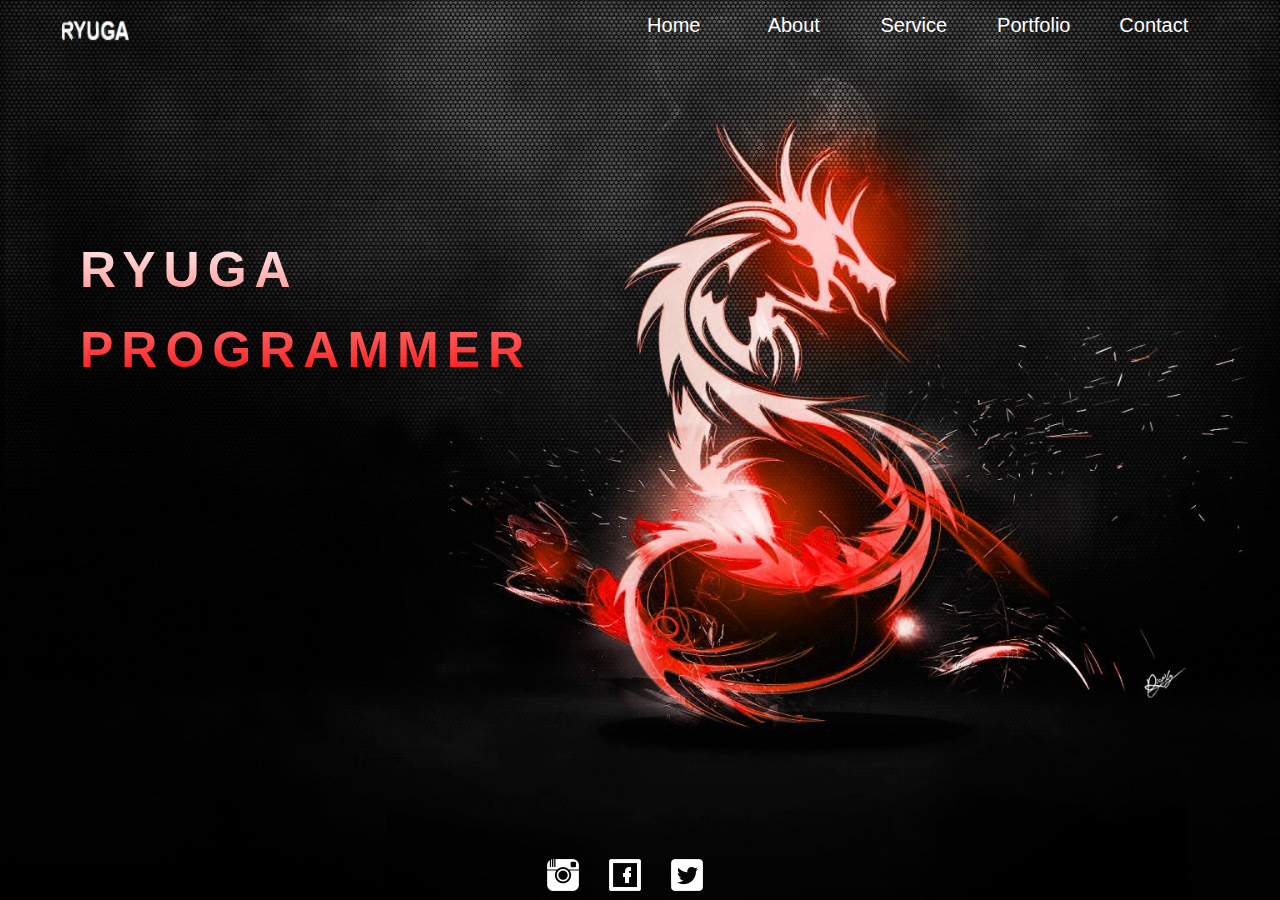
<file: index.html>
<!DOCTYPE html>
<html lang="en">
<head>
    <meta charset="UTF-8">
    <meta name="viewport" content="width=device-width, initial-scale=1.0">
    <link rel="stylesheet" href="style.css">
    <title>HOME</title>
</head>
<body class="backgroundhome">

<!-- nav -->
    <nav> 
        <img class="logo" src="gambar/logoryuga.png" alt="logo">
        <a href="index.html">Home</a>
        <a href="about.html">About</a>
        <a href="service.html">Service</a>
        <a href="portfolio.html">Portfolio</a>
        <a href="contact.html">Contact</a>
    </nav>

<!-- title -->

    <main>
        <p>RYUGA <br>  PROGRAMMER</p>
    </main>

<!-- footer -->

    <div class="footer">
        <div class="content-footer">
            <a href="https://www.instagram.com/"><div class="ikon-footer1"></div></a>
        </div>
        <div class="content-footer">
            <a href="https://www.facebook.com/"><div class="ikon-footer2"></div></a>
        </div>
        <div class="content-footer">
            <a href="https://twitter.com/"><div class="ikon-footer3"></div></a>
        </div>
    </div>

</body>
</html>
</file>
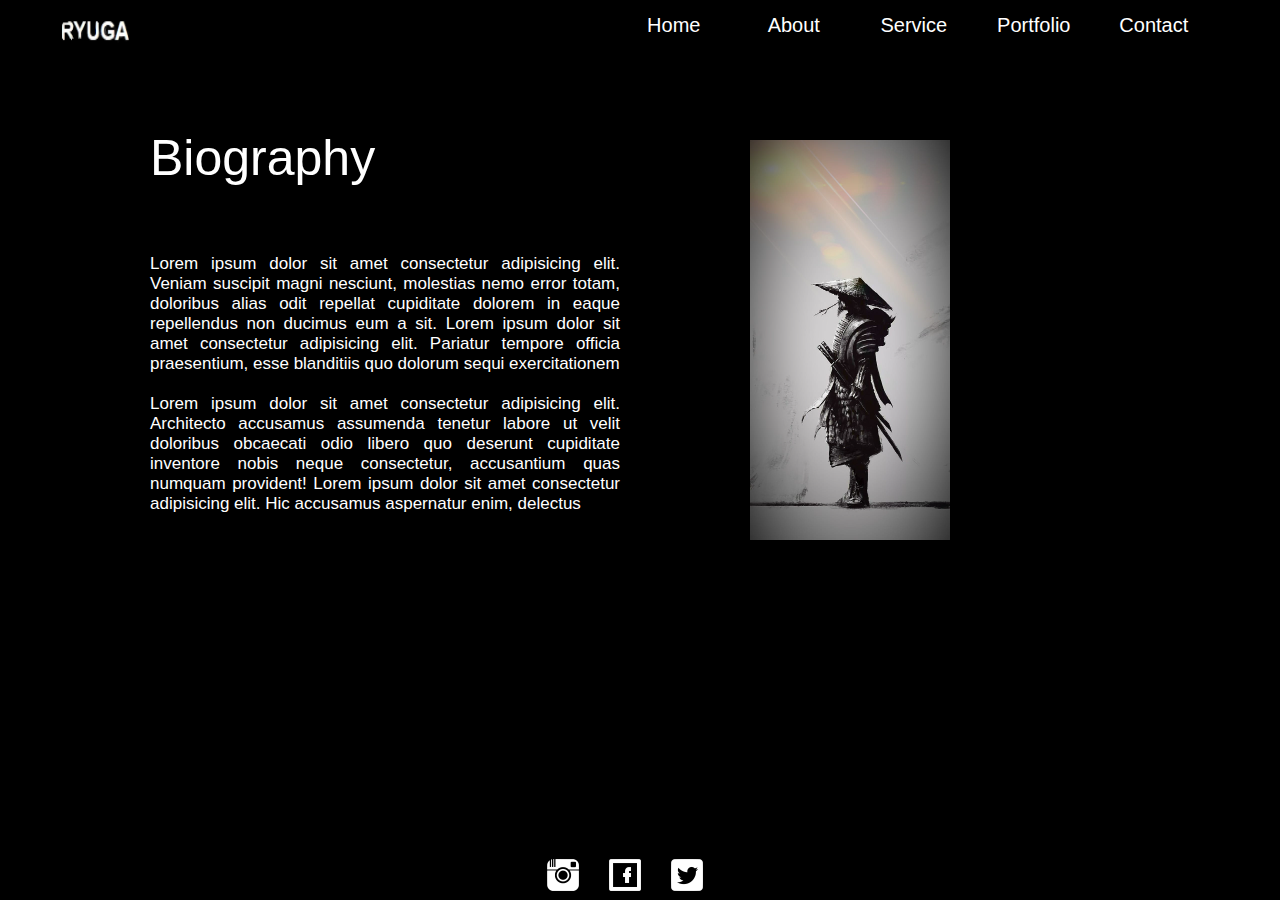
<file: about.html>
<!DOCTYPE html>
<html lang="en">
<head>
    <meta charset="UTF-8">
    <meta name="viewport" content="width=device-width, initial-scale=1.0">
    <link rel="stylesheet" href="style.css">
    <title>ABOUT</title>
</head>
<body class="backgroundabout">
    
<!-- nav -->
    <nav> 
        <img class="logo" src="gambar/logoryuga.png" alt="logo">
        <a href="index.html">Home</a>
        <a href="about.html">About</a>
        <a href="service.html">Service</a>
        <a href="portfolio.html">Portfolio</a>
        <a href="contact.html">Contact</a>
    </nav>

<!-- title -->
    
    <div class="content">
        <div id="title"><p>Biography</p></div>
            <div id="explanation">
                <p>Lorem ipsum dolor sit amet consectetur adipisicing elit. Veniam suscipit magni nesciunt, molestias nemo error totam, doloribus alias odit repellat cupiditate dolorem in eaque repellendus non ducimus eum a sit. Lorem ipsum dolor sit amet consectetur adipisicing elit. Pariatur tempore officia praesentium, esse blanditiis quo dolorum sequi exercitationem  <br><br> Lorem ipsum dolor sit amet consectetur adipisicing elit. Architecto accusamus assumenda tenetur labore ut velit doloribus obcaecati odio libero quo deserunt cupiditate inventore nobis neque consectetur, accusantium quas numquam provident! Lorem ipsum dolor sit amet consectetur adipisicing elit. Hic accusamus aspernatur enim, delectus </p>
            </div>
    </div>

<!-- image -->

    <div class="image"><img src="gambar/me.png" alt="me"></div>

<!-- footer -->

    <div class="footer">
        <div class="content-footer">
            <a href="https://www.instagram.com/"><div class="ikon-footer1"></div></a>
        </div>
        <div class="content-footer">
            <a href="https://www.facebook.com/"><div class="ikon-footer2"></div></a>
        </div>
        <div class="content-footer">
            <a href="https://twitter.com/"><div class="ikon-footer3"></div></a>
        </div>
    </div>

</body>
</html>
</file>
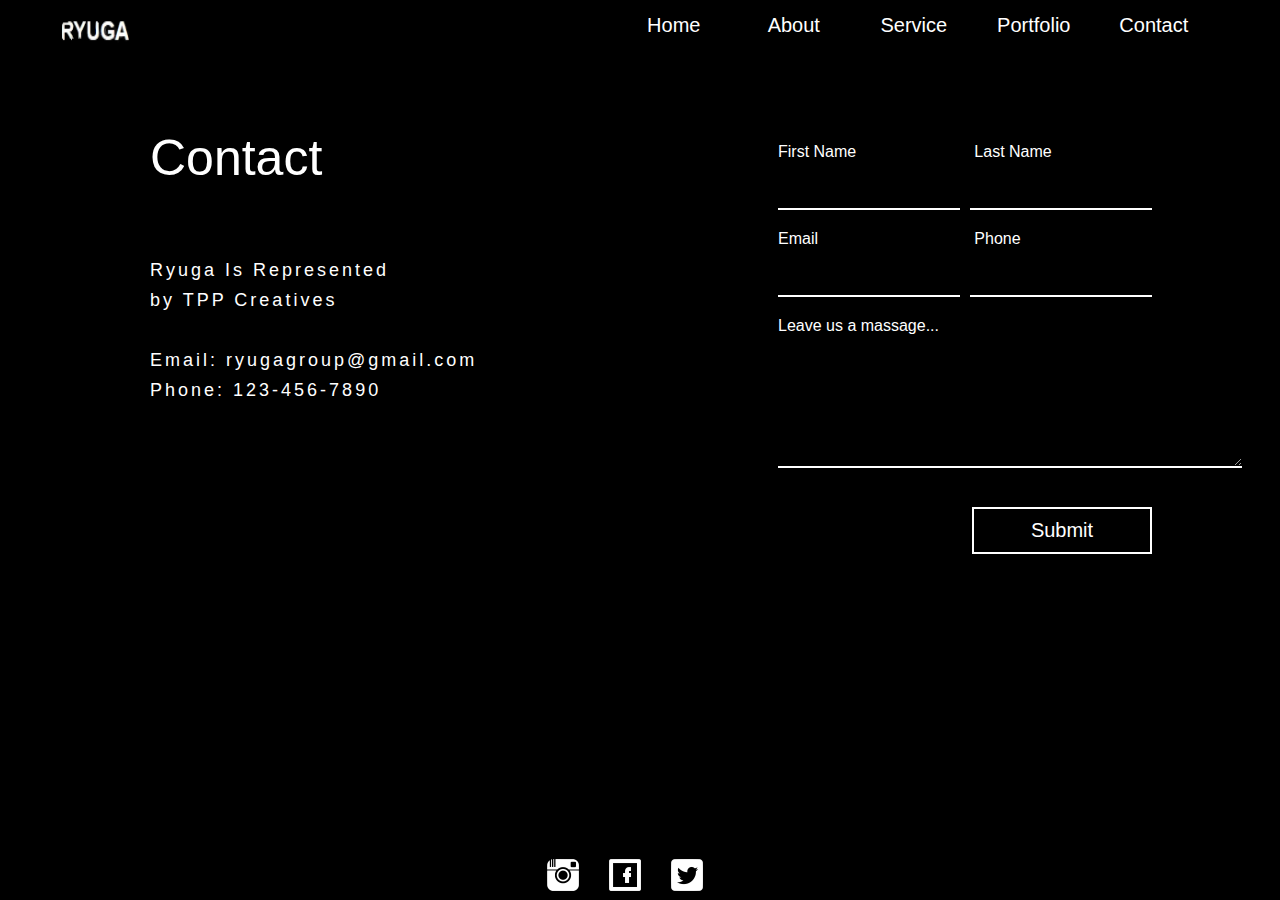
<file: contact.html>
<!DOCTYPE html>
<html lang="en">
<head>
    <meta charset="UTF-8">
    <meta name="viewport" content="width=device-width, initial-scale=1.0">
    <link rel="stylesheet" href="style.css">
    <title>CONTACT</title>
</head>
<body class="backgroundcontact">

<!-- nav -->
    <nav> 
        <img class="logo" src="gambar/logoryuga.png" alt="logo">
        <a href="index.html">Home</a>
        <a href="about.html">About</a>
        <a href="service.html">Service</a>
        <a href="portfolio.html">Portfolio</a>
        <a href="contact.html">Contact</a>
    </nav>

<!-- header -->

    <div class="contentcontact">
        <div id="titlecontact"><p>Contact</p></div>
            <div id="explanationcontact">
                <p>Ryuga Is Represented <br> by TPP Creatives <br> <br> Email: ryugagroup@gmail.com <br> Phone: 123-456-7890</p>
            </div>
    </div>

<!-- form -->

    <div class="containerform">
        <form action="contact.html">
            <div class="contentform">
                <div class="input-box">
                    <label for="firstname">First Name</label>
                    <input type="text" name="firstname" id="firstname">
                </div>
                <div class="input-box">
                    <label for="lastname">Last Name</label>
                    <input type="text" name="lastname" id="lastname">
                </div>
                <div class="input-box">
                    <label for="Email">Email</label>
                    <input type="email" name="Email" id="Email">
                </div>
                <div class="input-box">
                    <label for="Phone">Phone</label>
                    <input type="tel" name="Phone" id="Phone">
                </div>
                <div class="input-box">
                    <label for="message">Leave us a massage...</label>
                    <textarea name="message" id="message" cols="30" rows="8"></textarea>
                </div>
                <div class="button-contact">
                    <input type="submit" name="submit" id="submit" value="Submit">
                </div>

        </form>
    </div>

<!-- footer -->

    <div class="footer">
        <div class="content-footer">
            <a href="https://www.instagram.com/"><div class="ikon-footer1"></div></a>
        </div>
        <div class="content-footer">
            <a href="https://www.facebook.com/"><div class="ikon-footer2"></div></a>
        </div>
        <div class="content-footer">
            <a href="https://twitter.com/"><div class="ikon-footer3"></div></a>
        </div>
    </div>

</body>
</html>
</file>
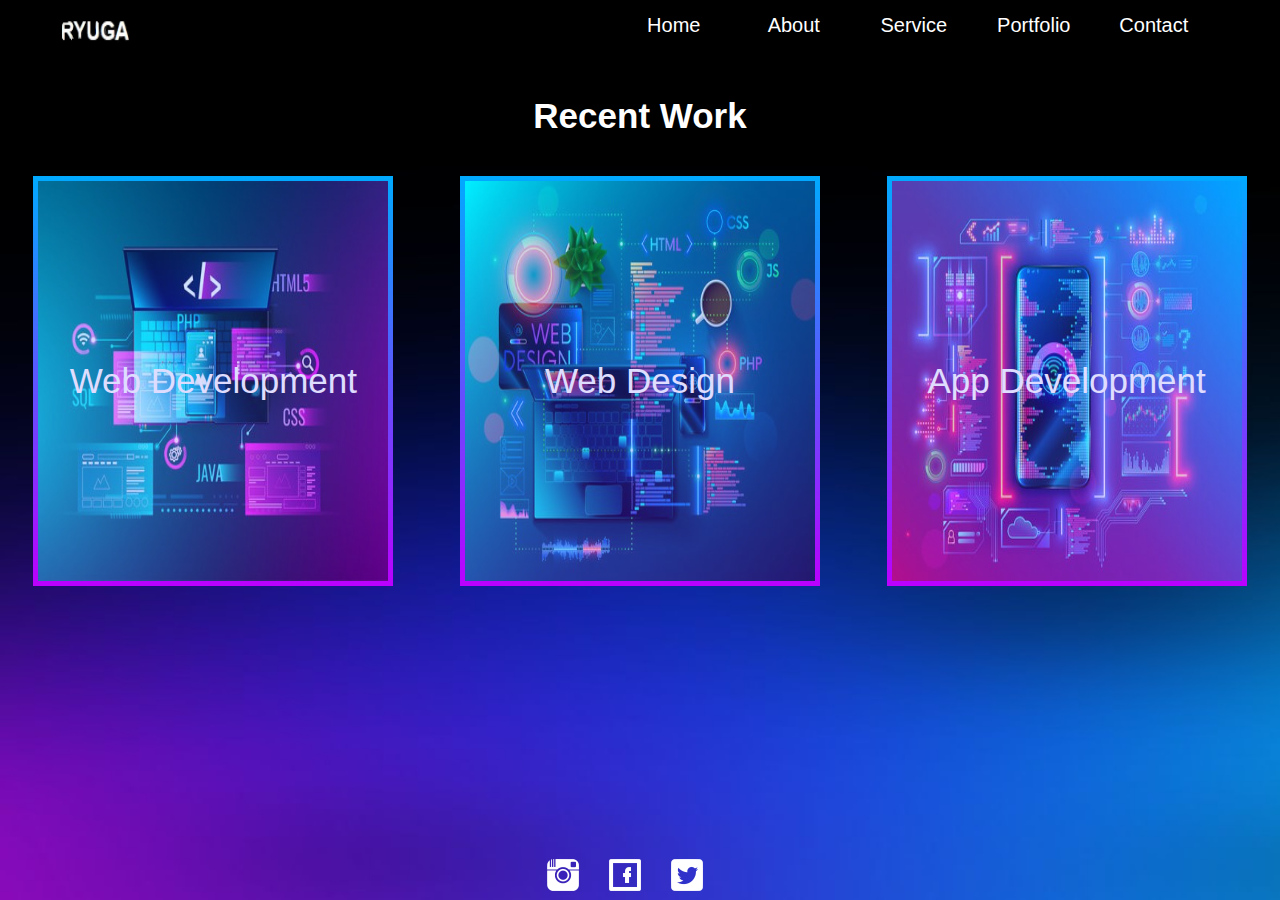
<file: portfolio.html>
<!DOCTYPE html>
<html lang="en">
<head>
    <meta charset="UTF-8">
    <meta name="viewport" content="width=device-width, initial-scale=1.0">
    <link rel="stylesheet" href="style.css">
    <title>PORTFOLIO</title>
</head>
<body class="background-portfolio">

<!-- nav -->
    <nav> 
        <img class="logo" src="gambar/logoryuga.png" alt="logo">
        <a href="index.html">Home</a>
        <a href="about.html">About</a>
        <a href="service.html">Service</a>
        <a href="portfolio.html">Portfolio</a>
        <a href="contact.html">Contact</a>
    </nav>

<!-- section -->

    <section class="portfolio">
        <h2 class="portfolio-heading"><h1> Recent Work </h1>
        
        <div class="container-portfolio">
            <div class="content-portfolio">
                <div class="portfolio-img1"> 
                <p>Web Development</p></div>
            </div>
            <div class="content-portfolio">
                <div class="portfolio-img2">
                <p>Web Design</p></div>
            </div>
            <div class="content-portfolio">
                <div class="portfolio-img3"> 
                <p>App Development</p></div> 
            </div>
        </div>
    </section>

<!-- footer -->

    <div class="footer">
        <div class="content-footer">
            <a href="https://www.instagram.com/"><div class="ikon-footer1"></div></a>
        </div>
        <div class="content-footer">
            <a href="https://www.facebook.com/"><div class="ikon-footer2"></div></a>
        </div>
        <div class="content-footer">
            <a href="https://twitter.com/"><div class="ikon-footer3"></div></a>
        </div>
    </div>

</body>
</html>
</file>
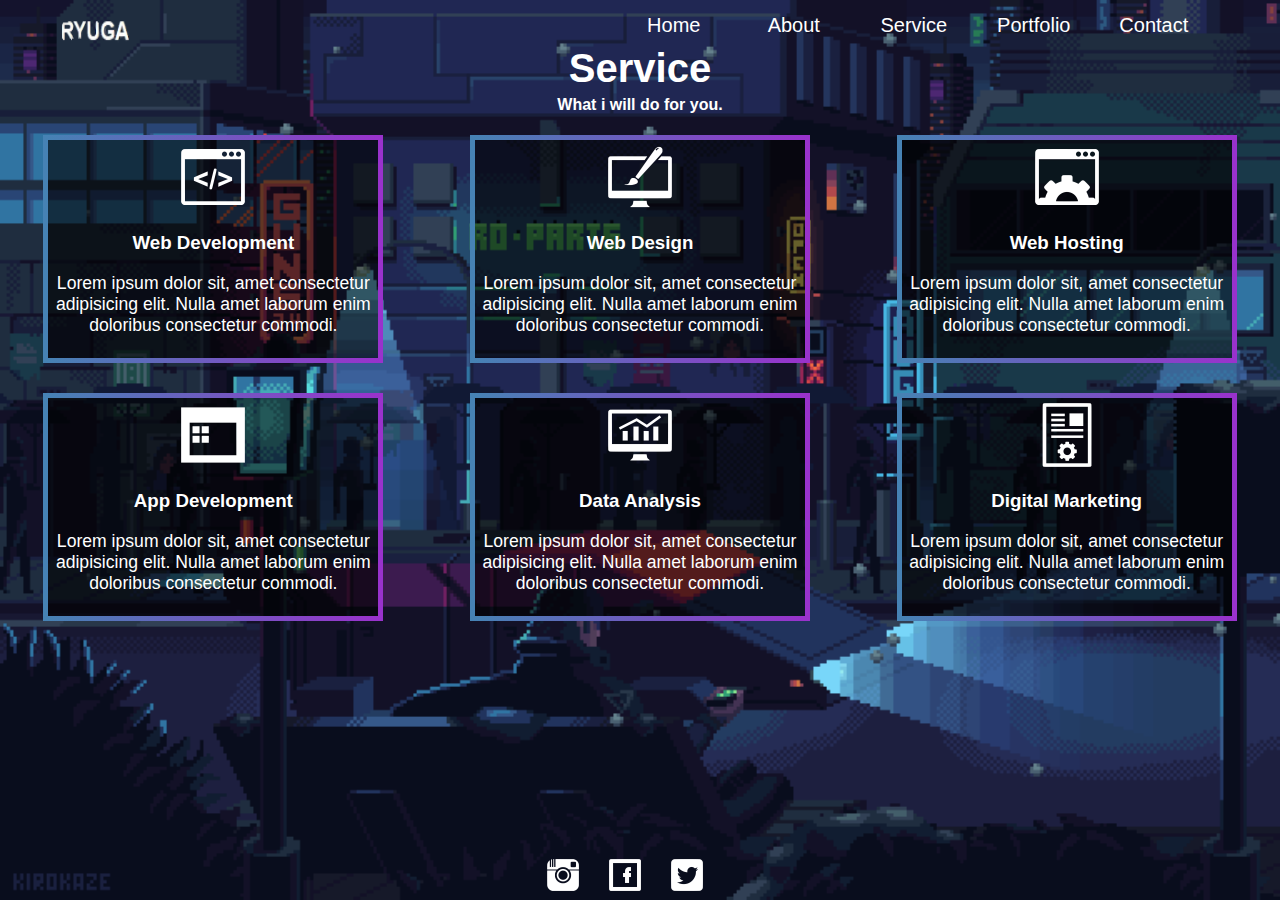
<file: service.html>
<!DOCTYPE html>
<html lang="en">
<head>
    <meta charset="UTF-8">
    <meta name="viewport" content="width=device-width, initial-scale=1.0">
    <link rel="stylesheet" href="style.css">
    <title>SERVICE</title>
</head>
<body class="background-service">

<!-- nav -->
    <nav> 
        <img class="logo" src="gambar/logoryuga.png" alt="logo">
        <a href="index.html">Home</a>
        <a href="about.html">About</a>
        <a href="service.html">Service</a>
        <a href="portfolio.html">Portfolio</a>
        <a href="contact.html">Contact</a>
    </nav>

<!-- section -->

    <section class="services">
        <h2 class="service-heading"> Service </h2>
        <h4>What i will do for you.</h4>
        
        <div class="container-service">
            <div class="content-service">
                <div class="service-icon"><img src="gambar/web-development.png" alt=""></div>
                    <h3>Web Development</h3>
                        <p> Lorem ipsum dolor sit, amet consectetur adipisicing elit. Nulla amet laborum enim doloribus consectetur commodi. </p> 
            </div>
            <div class="content-service">
                <div class="service-icon"><img src="gambar/website-design.png" alt=""></div>
                    <h3>Web Design</h3>
                        <p> Lorem ipsum dolor sit, amet consectetur adipisicing elit. Nulla amet laborum enim doloribus consectetur commodi. </p> 
            </div>
            <div class="content-service">
                <div class="service-icon"><img src="gambar/web-hosting.png" alt=""></div>
                    <h3>Web Hosting</h3>
                        <p> Lorem ipsum dolor sit, amet consectetur adipisicing elit. Nulla amet laborum enim doloribus consectetur commodi. </p> 
            </div>
            <div class="content-service">
                <div class="service-icon"><img src="gambar/app-development.png" alt=""></div>
                    <h3>App Development</h3>
                        <p> Lorem ipsum dolor sit, amet consectetur adipisicing elit. Nulla amet laborum enim doloribus consectetur commodi. </p> 
            </div>
            <div class="content-service">
                <div class="service-icon"><img src="gambar/data-analytics.png" alt=""></div>
                    <h3>Data Analysis</h3>
                        <p> Lorem ipsum dolor sit, amet consectetur adipisicing elit. Nulla amet laborum enim doloribus consectetur commodi. </p> 
            </div>
            <div class="content-service">
                <div class="service-icon"><img src="gambar/digital-marketing.png" alt=""></div>
                    <h3>Digital Marketing</h3>
                        <p> Lorem ipsum dolor sit, amet consectetur adipisicing elit. Nulla amet laborum enim doloribus consectetur commodi. </p> 
            </div>
        </div>
    </section>

<!-- footer -->

    <div class="footer">
        <div class="content-footer">
            <a href="https://www.instagram.com/"><div class="ikon-footer1"></div></a>
        </div>
        <div class="content-footer">
            <a href="https://www.facebook.com/"><div class="ikon-footer2"></div></a>
        </div>
        <div class="content-footer">
            <a href="https://twitter.com/"><div class="ikon-footer3"></div></a>
        </div>
    </div>

</body>
</html>
</file>
<file: style.css>
/* -----------------------------------------------------HOMEPAGE------------------------------------------------------------ */
body {
    margin: auto;
    font-family: Arial, Helvetica, sans-serif;
}

.backgroundhome {
    background-image: url("gambar/background.jpg");
    background-attachment: fixed;
    background-repeat: no-repeat;
    background-size: cover; 
}

.logo {
    margin-right: auto;
    padding-left: 50px;
    width: 90px;
    height: 40px;
}

nav {
    display: flex;
    justify-content: flex-end;
    width: 96%;
    height: 30px;
    margin-top: 10px;
    margin-right: 30px;
}
  
nav > a {
    width: 90px;
    line-height: 30px;
    text-align: center;
    font-size: 20px;
    text-decoration: none;
    margin-right: 30px;
}   

a:link, a:visited {
    color: #FFFFFF;
}

a:hover, a:active {
    color: #ff0000;
}

main p {
    background: -webkit-linear-gradient(#ffffff, #ff0000);
    background-clip: text;
    -webkit-text-fill-color: transparent;
    font-size: 50px;
    font-weight: bold;
    margin-top: 190px;
    margin-left: 80px;
    line-height: 80px;
    letter-spacing: 8px;
}

.footer {
    position: fixed;
    left: 0;
    bottom: 0;
    width: 100%;
    height: 40px;
    background-color: transparent;
    align-items: center;
    display: flex;
    justify-content: center;
}

.content-footer {
    margin-right: 30px;
    margin-bottom: 10px;
    cursor: pointer;
}

.ikon-footer1 {
    width: 32px;
    height: 32px;
    background-image: url(gambar/ikon-instagram.png);
    background-repeat: no-repeat;
}

.ikon-footer2 {
    width: 32px;
    height: 32px;
    background-image: url(gambar/ikon-facebook.png);
    background-repeat: no-repeat;
}

.ikon-footer3 {
    width: 32px;
    height: 32px;
    background-image: url(gambar/ikon-twitter.png);
    background-repeat: no-repeat;
}

/* --------------------------------------------------------ABOUT------------------------------------------------------------ */

.backgroundabout {
    background-color: #000000;
}

.content {
    width: 600px;
    height: 600px;
    margin-top: 39px;
    margin-left: 150px;
    float: left ;
}

#title {
    color: #FFFFFF;
    font-size: 50px;
    float: left;
    width: 400px;
}

#explanation {
    color: #FFFFFF;
    font-size: 17px;
    text-align: justify;
    width: 470px;
    margin-right: 490px;
    float: left;
}
/* main */
.image img{
    float: left;
    width: 200px;
    height: 400px;
    margin-top: 100px;
    margin-right: 160px;
}

/* ------------------------------------------------------CONTACT------------------------------------------------------------ */

.backgroundcontact {
    background-color: #000000;
}

.contentcontact {
    width: 600px;
    height: 600px;
    margin-top: 39px;
    margin-left: 150px;
    float: left ;
}

#titlecontact {
    color: #FFFFFF;
    font-size: 50px;
    float: left;
    width: 400px;
}

#explanationcontact {
    color: #FFFFFF;
    font-size: 18px;
    text-align: justify;
    width: 470px;
    margin-right: 490px;
    float: left;
    letter-spacing: 3px;
    line-height: 30px;
}

.containerform {
    max-width: 650px;
    padding: 28px;
    margin: 0 28px;
    overflow: hidden;
    color: #FFFFFF;
    margin-top: 50px;
    margin-right: 100px;
}

.contentform {
    display: flex;
    flex-wrap: wrap;
    justify-content: space-between;
    padding: 20px 0;
}

.input-box {
    display: flex;
    flex-wrap: wrap;
    width: 50%;
    padding-bottom: 15px;
}

.input-box:nth-child(2n) {
    justify-content: end;
}

.input-box label {
    width: 95%;
    margin: 5px 0;
}

.input-box input {
    width: 95%;
    height: 40px;
    color: #FFFFFF;
    background-color: #000000;
    border: none;
    border-bottom: 2px solid white;
}

textarea {
    position: absolute;
    margin-top: 30px;
    width: 460px;
    color: #FFFFFF;
    background-color: #000000;
    border: none;
    border-bottom: 2px solid white;
}

.button-contact {
    width: 180px;
    margin: 15px 0;
}

.button-contact input {
    width: 100%;
    margin-top: 180px;
    padding: 10px;
    display: block;
    color: #ffffff;
    font-size: 20px;
    background-color: rgb(0, 0, 0);
    border: 2px solid white;
    cursor: pointer;
}

.button-contact input:hover {
    background-color: #000000;
    color: #ff0000;
    border: 2px solid red;
}

/* -----------------------------------------------------SERVICES------------------------------------------------------------ */

.background-service {
    background-image: url("gambar/background-servis-6.gif");
    background-attachment: fixed;
    background-repeat: no-repeat;
    background-size: cover; 
}

.services p {
    text-align: center;
    color: #ffffff;
    font-size: 1.1rem;
}

.service-content, h3 {
    color: #ffffff;
}

.service-heading, h2 {
    padding-top: 6px;
    font-size: 40px;
    margin-bottom: 5px;
    text-align: center;
    color: #ffffff;
}
.service-heading, h4 {
    margin-top: 0;
    text-align: center;
    color: #ffffff;
}

.container-service {
    display: flex;
    flex-wrap: wrap;
    justify-content: space-around;
}

.content-service {
    background-color: #00000099;
    max-width: 25%;
    width: 100%;
    padding: 5px;
    text-align: center;
    align-items: center;   
    margin-bottom: 30px;
    cursor: pointer;
    border-width: 5px;
    border-style: solid;
    border-image: linear-gradient(to right, steelblue, darkorchid) 1;
}

.service-icon img{
    width: 64px;
    height: 64px;
    display: inline-flex;
    align-items: center;
    justify-content: center;
}
.content-service:hover {
    border-width: 5px;
    border-style: solid;
    border-image: linear-gradient(to right, darkorchid, steelblue) 1;

}

@media print{
    body {
        background-color: #000000;
    }
}

/* -----------------------------------------------------PORTFOLIO------------------------------------------------------------ */

.background-portfolio {
    background-image: url("gambar/background-portfolio.png");
    background-attachment: fixed;
    background-repeat: no-repeat;
    background-size: cover; 
}

.portfolio-heading, h1{
    margin-top: 10px;
    margin-bottom: 40px;
    font-size: 35px;
    text-align: center;
    color: #ffffff;
}

.content-portfolio p {
    font-size: 35px;
    color: rgb(255, 255, 255);
}

.container-portfolio {
    display: flex;
    flex-wrap: wrap;
    justify-content: space-around;
}

.content-portfolio {
    width: 350px;
    height: 400px;
    padding: 5px;
    text-align: center;
    align-items: center;   
    cursor: pointer;
    background: -webkit-linear-gradient(#00aaff, #bb00ff);
}

.portfolio-img1{
    background-image: url(gambar/web-development-portfolio.png);
    width: 350px;
    height: 400px;
    display: inline-flex;
    align-items: center;
    justify-content: center;
}

.portfolio-img2{
    background-image: url(gambar/web-design-portfolio.png);
    width: 350px;
    height: 400px;
    display: inline-flex;
    align-items: center;
    justify-content: center;
}

.portfolio-img3{
    background-image: url(gambar/app-development-portfolio.png);
    width: 350px;
    height: 400px;
    display: inline-flex;
    align-items: center;
    justify-content: center;
}

.content-portfolio:hover {
    background: -webkit-linear-gradient(#8400ff, #00e1ff);
}

.content-portfolio:hover, .portfolio-img3, .portfolio-img2, .portfolio-img1 {
    opacity: 0.8;
}

.content-portfolio:hover p {
    font-size: 38px;
    font-weight: bolder;
    color: #ffffff;
}
</file>
